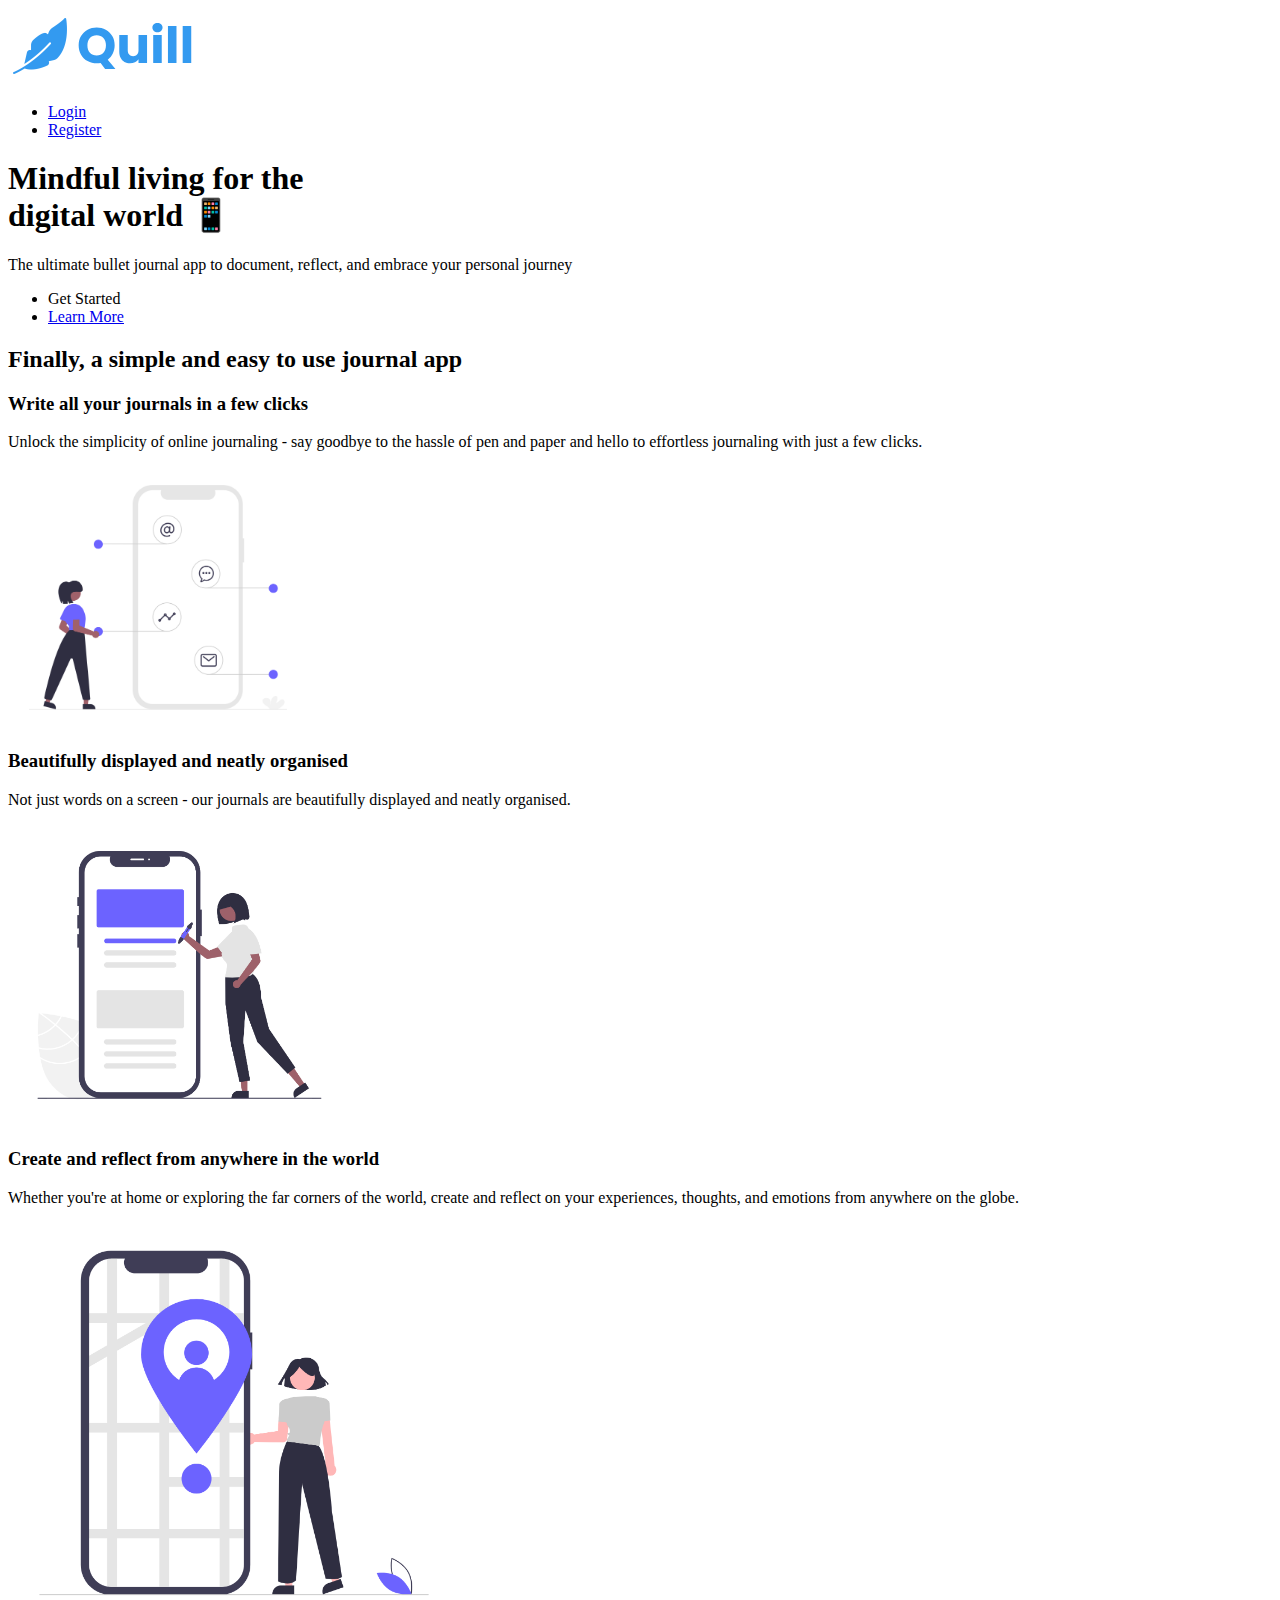
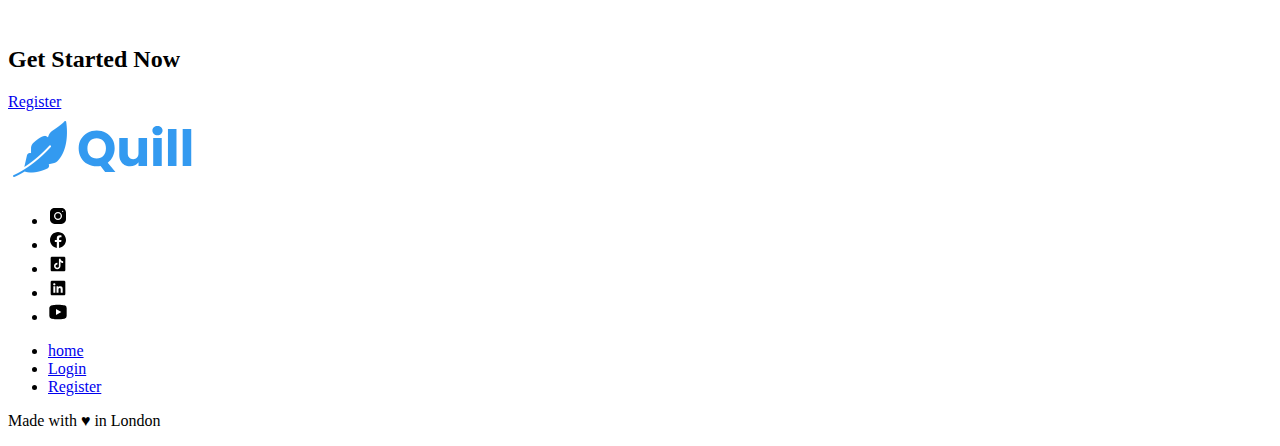
<file: index.html>
<!DOCTYPE html>

<html lang="en">

<head>
    <meta charset="UTF-8">
    <meta name="viewport" content="width=device-width, initial-scale=1.0">
    <title>Document</title>
</head>

<body>
    <header>
         <!-- NAVIGATION -->
        <nav>
            <img src="images/quill.svg" alt="quill logo">
            <ul>
                <li><a href="login.html">Login</a></li>
                <li><a href="register.html">Register</a></li>
            </ul>
        </nav>
        

        <!-- HERO SECTION -->
        <section>
            <h1> <span>Mindful living</span> for the <br> digital world <span role="img" aria-label="mobile phone" class="react-emojis" style="line-height: 1">📱</span></h1>
            <p>The ultimate bullet journal app to document, reflect, and embrace your personal journey </p>

            <ul>
                <li>Get Started</li>
                <li><a href="#feature">Learn More</a></li>
            </ul>
        </section>
    </header>

    <!-- FEATURE SECTION -->
     <main>
        <section>
            <h2 id="feature">Finally, a <span>simple and easy</span> to use journal app</h2>
            <div>
                <h3>Write all your journals in a few clicks </h3>
                <p>Unlock the simplicity of online journaling - say goodbye to the hassle of pen and paper and hello to effortless journaling with just a few clicks.</p>
                <img src="images/feature-1 .png" alt="simple online" width="300px">
            </div>
    
            <div>
                <h3>Beautifully displayed and neatly organised </h3>
                <p>Not just words on a screen - our journals are beautifully displayed and neatly organised.</p>
                <img src="images/feature-2.png" alt="kind online" height="300">
            </div>
            
            <div>
                <h3>Create and reflect from anywhere in the world </h3>
                <p>Whether you're at home or exploring the far corners of the world, create and reflect on your experiences, thoughts, and emotions from anywhere on the globe. </p>
                <img src="images/feature-3.png" alt="quite online" height="400">
            </div>
         </section>

        <!-- CTA SECTION -->
         <section>
            <h2> Get Started Now </h2>
            <a href="register.html">Register</a>
         </section>
        
     </main>
    
    <footer>
    <!-- FOOTER -->

        <img src="images/quill.svg" alt="quill logo">
        <ul>
            <li><a href="https://www.instagram.com/"><img src="images/icons8-instagram.svg" alt="instagram logo" width="20px"></a></li>
            <li><a href="https://www.facebook.com/"><img src="images/icons8-facebook-logo.svg" alt="facebook logo" width="20px"></a></li>
            <li><a href="https://www.tiktok.com/"><img src="images/icons8-tiktok.svg" alt="tiktok logo" width="20px"></a></li>
            <li><a href="https://www.linkedin.com/"><img src="images/icons8-linkedin.svg" alt="linkedin logo" width="20px"></a></li>
            <li><a href="https://www.youtube.com/"><img src="images/icons8-youtube.svg" alt="youtube logo" width="20px"></a></li>
        </ul>

        <ul>
            <li><a href="index.html">home</a></li>
            <li><a href="login.html">Login</a></li>
            <li><a href="register.html">Register</a></li>
        </ul>

        <p>Made with ♥︎ in London</p>

    </footer>
    
    
</body>
</html>
</file>
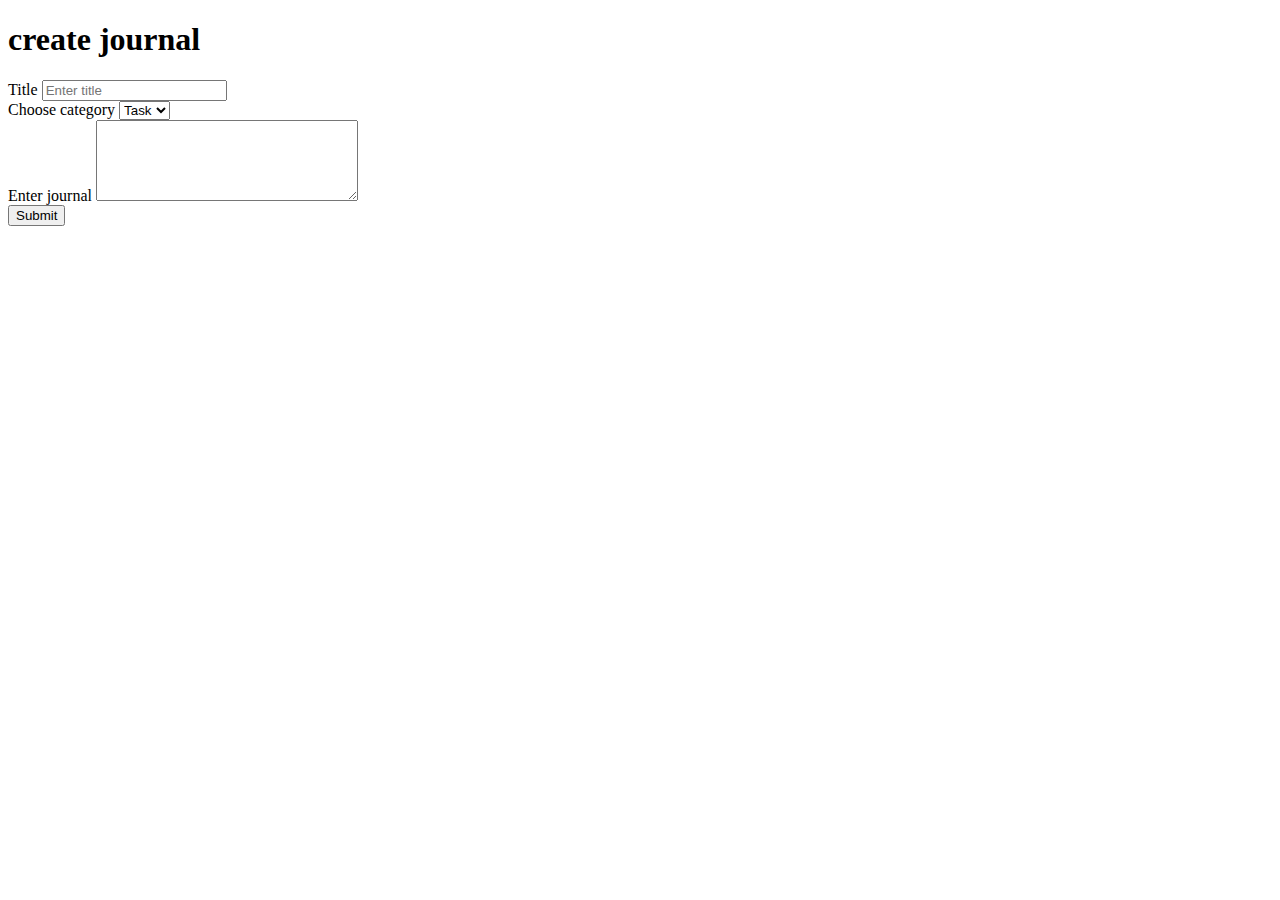
<file: create-jornal.html>
<!DOCTYPE html>
<html lang="en">
<head>
    <meta charset="UTF-8">
    <meta name="viewport" content="width=device-width, initial-scale=1.0">
    <title>create journal</title>
</head>
<body>
    <h1>create journal</h1>
    <form action="" method="">
        <label for="title">Title</label>
        <input id="title" type="text" name="title" placeholder="Enter title">

        <br>

        <label for="category">Choose category</label>
        <select id="category" name="category" >
            <option value="task">Task</option>
            <option value="note">Note</option>
            <option value="idea">Idea</option>
        </select>

        <br>

        <label for="entry">Enter journal</label>  
        <textarea id="entry" name="entry" cols="30" rows="5"  ></textarea>

        <br>

        <button type="submit">Submit</button>
    </form>
</body>
</html>
</file>
